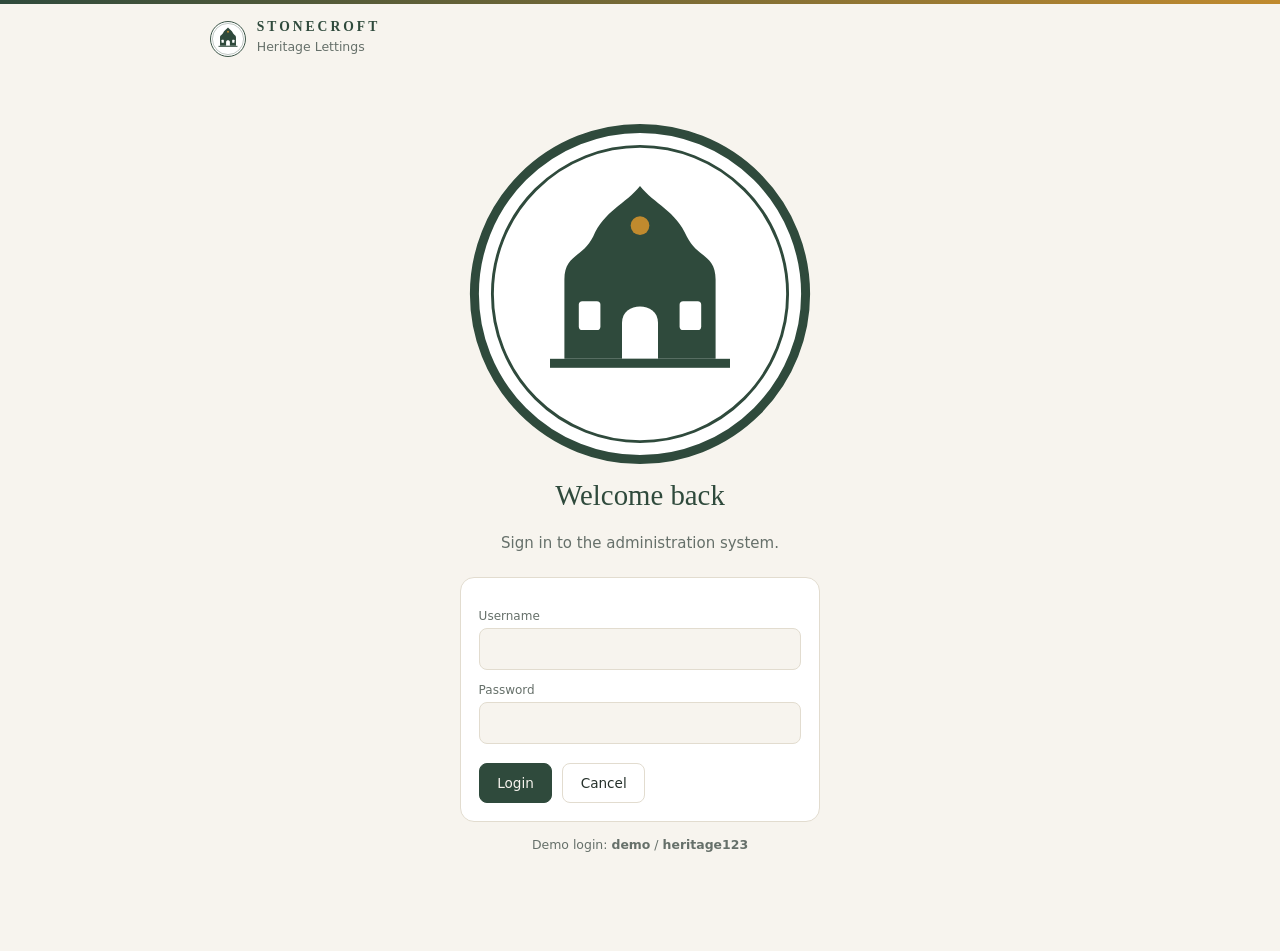
<file: stonecroft_admin_system (1).html>
<!DOCTYPE html>
<html lang="en">
<head>
<meta charset="UTF-8">
<meta name="viewport" content="width=device-width, initial-scale=1, viewport-fit=cover">
<title>Stonecroft Heritage Lettings — Administration System</title>
<style>
:root{--bg:#f7f4ee;--card:#fff;--line:#e2dccf;--text:#25302a;--muted:#66706a;--primary:#2f4a3c;--accent:#c08a2e;--ok:#5d8a6a;--warn:#c08a2e;--bad:#a8432f;color-scheme:light}
@media(prefers-color-scheme:dark){:root{--bg:#111915;--card:#19231d;--line:#2a3830;--text:#e8eee9;--muted:#93a198;--primary:#8dbd9d;--accent:#d9ab58;color-scheme:dark}}
*{box-sizing:border-box}[hidden],.hide{display:none!important}
body{margin:0;background:var(--bg);color:var(--text);font:15px/1.5 system-ui,-apple-system,"Segoe UI",sans-serif}
h1,h2{font-family:Georgia,"Times New Roman",serif;font-weight:normal;color:var(--primary);margin:0}
h1{font-size:1.8rem}h2{font-size:1.35rem}
.muted,small{color:var(--muted)}
header{display:flex;justify-content:space-between;align-items:center;flex-wrap:wrap;gap:.6rem;max-width:900px;margin:0 auto;padding:1rem 1.2rem 0}
.brand{display:flex;align-items:center;gap:.6rem}.brand b{font-family:Georgia,serif;letter-spacing:3px;text-transform:uppercase;font-size:.85rem;color:var(--primary);display:block;line-height:1.1}
.logo svg{width:100%;height:100%;display:block}.logo.sm{width:38px;height:38px}.logo.lg{width:96px;height:96px;margin:0 auto 1rem}.logo.md{width:44px;height:44px}
#steps{display:flex;gap:.3rem}#steps button{background:none;border:0;border-bottom:2px solid transparent;color:var(--muted);font:inherit;font-size:.85rem;padding:.3rem .6rem;cursor:pointer}
#steps button.on{color:var(--text);border-color:var(--accent)}
main{max-width:900px;margin:0 auto;padding:1.5rem 1.2rem 4rem}
.page{display:none;animation:fade .3s}.page.on{display:block}@keyframes fade{from{opacity:0;transform:translateY(6px)}to{opacity:1;transform:none}}
.pagehead{display:flex;justify-content:space-between;align-items:center;margin-bottom:1.2rem}
.card{background:var(--card);border:1px solid var(--line);border-radius:14px;padding:1.1rem}
.login{max-width:360px;margin:2rem auto;text-align:center}.login .card{text-align:left;margin-top:1.4rem}
label{display:block;font-size:.75rem;color:var(--muted);margin:.7rem 0 .2rem}
input,select,textarea{width:100%;padding:.55rem .7rem;border:1px solid var(--line);border-radius:8px;background:var(--bg);color:var(--text);font:inherit;font-size:.92rem}
input:focus,select:focus,textarea:focus{outline:2px solid var(--primary);outline-offset:-1px}
textarea{min-height:70px;resize:vertical}
.btn{font:inherit;font-size:.85rem;border-radius:8px;padding:.55rem 1.1rem;cursor:pointer;border:1px solid var(--line);background:none;color:var(--text)}
.btn.solid{background:var(--primary);border-color:var(--primary);color:var(--bg)}.btn:hover{opacity:.85}
.btns{display:flex;gap:.6rem;flex-wrap:wrap;margin-top:1.2rem}.btns .push{margin-left:auto}
.cols{display:grid;grid-template-columns:repeat(auto-fit,minmax(280px,1fr));gap:1rem}
.two{display:grid;grid-template-columns:1fr 1fr;gap:.7rem}
.cal{user-select:none}.calhead{display:flex;justify-content:space-between;align-items:center;margin-bottom:.4rem}
.calhead button{background:none;border:0;font-size:1.3rem;color:var(--primary);cursor:pointer;padding:0 .5rem}.calhead button:disabled{opacity:.25;cursor:default}
.calgrid{display:grid;grid-template-columns:repeat(7,1fr);gap:2px;text-align:center}.calgrid i{font-size:.7rem;color:var(--muted);font-style:normal}
.calgrid button{border:0;background:none;color:var(--text);border-radius:8px;padding:.35rem 0;cursor:pointer;font:inherit;font-size:.85rem}
.calgrid button:hover:not(:disabled){background:var(--line)}.calgrid button:disabled{opacity:.25;cursor:default}.calgrid button.on{background:var(--primary);color:var(--bg)}
.chips{display:flex;flex-wrap:wrap;gap:.4rem;margin-top:.5rem}.chips li{list-style:none;background:var(--bg);border:1px solid var(--line);border-radius:20px;padding:.15rem .3rem .15rem .7rem;font-size:.82rem}
.chips li button{background:none;border:0;color:var(--muted);cursor:pointer;font-size:1rem}
.row{display:flex;gap:.5rem}.row input{flex:1}
fieldset{border:1px solid var(--line);border-radius:10px;padding:.5rem .9rem .8rem;margin:.9rem 0 0}legend{font-size:.75rem;color:var(--muted);padding:0 .3rem}
fieldset label{display:flex;align-items:center;gap:.5rem;font-size:.9rem;color:var(--text);margin:.35rem 0 0}fieldset input{width:auto}
.stat{text-align:center}.stat small{display:block;margin-top:.5rem}
.lcd{display:inline-block;font:2.1rem "Courier New",ui-monospace,monospace;background:#16211b;color:#f0c674;padding:.3rem .9rem;border-radius:8px;letter-spacing:.14em;text-shadow:0 0 6px rgba(240,198,116,.4)}
.bar{height:10px;background:var(--line);border-radius:10px;overflow:hidden;margin:1rem 0 .3rem}.bar div{height:100%;width:0;background:var(--accent);transition:width .8s cubic-bezier(.22,1,.36,1)}
.dial{width:124px;height:124px;border-radius:50%;border:2px solid var(--line);background:var(--card);position:relative;margin:.3rem auto;touch-action:none;cursor:grab}.dial:focus{outline:2px solid var(--primary)}
.knob{position:absolute;inset:16px;border-radius:50%;background:linear-gradient(145deg,#fff,#e1e8e2);box-shadow:0 3px 8px rgba(0,0,0,.2);transition:transform .08s}
.knob::after{content:"";position:absolute;left:50%;top:6px;width:3px;height:16px;margin-left:-1.5px;background:var(--primary);border-radius:2px}
.tick{position:absolute;left:50%;top:50%;width:2px;height:6px;margin:-3px 0 0 -1px;background:var(--muted)}
.tabs{display:flex;gap:.4rem;flex-wrap:wrap;align-items:center;margin-bottom:.8rem}.tabs .btn.on{background:var(--text);color:var(--bg)}.tabs input{flex:1;min-width:160px}
table{width:100%;border-collapse:collapse;font-size:.86rem}th{text-align:left;font-weight:600;color:var(--muted);font-size:.72rem;text-transform:uppercase;letter-spacing:1px;border-bottom:1px solid var(--line);padding:.4rem .5rem}
td{padding:.55rem .5rem;border-bottom:1px solid var(--line)}tr:last-child td{border:0}td button{background:none;border:0;color:var(--muted);cursor:pointer;font-size:1.1rem}
.empty{text-align:center;color:var(--muted);padding:1.6rem;font-style:italic}
.wrap{overflow-x:auto}
#modal{position:fixed;inset:0;background:rgba(0,0,0,.4);display:none;align-items:center;justify-content:center;padding:1rem;z-index:9}#modal.on{display:flex}
#modal div{background:var(--card);border-radius:14px;padding:1.4rem;max-width:340px;width:100%;box-shadow:0 12px 40px rgba(0,0,0,.3)}#modal h2{margin-bottom:.4rem}#modal p{margin:0 0 1rem}
/* Finishing touches */
body::before{content:"";display:block;height:4px;background:linear-gradient(90deg,var(--primary),var(--accent))}
.pagehead h2::after{content:"";display:block;width:36px;height:2px;background:var(--accent);margin-top:.35rem}
.hint{font-size:.78rem;text-align:center;margin:.9rem 0 0}

body{padding-top:env(safe-area-inset-top,0px);padding-bottom:env(safe-area-inset-bottom,0px)}
</style>
</head>
<body>
<header>
  <div class="brand"><span class="logo sm"></span><div><b>Stonecroft</b><small>Heritage Lettings</small></div></div>
  <nav id="steps" class="hide"><button data-go="1">Register</button><button data-go="2">Enquiries</button><button data-go="3">Dashboard</button></nav>
</header>
<main>

<!-- PAGE 1: LOGIN -->
<section class="page on" id="p0">
  <div class="login">
    <span class="logo lg"></span>
    <h1>Welcome back</h1><p class="muted">Sign in to the administration system.</p>
    <div class="card">
      <label for="user">Username</label><input id="user" autocomplete="off">
      <label for="pass">Password</label><input id="pass" type="password">
      <div class="btns"><button class="btn solid" id="loginBtn">Login</button><button class="btn" id="cancelBtn">Cancel</button></div>
    </div>
    <p class="muted hint">Demo login: <b>demo</b> / <b>heritage123</b></p>
  </div>
</section>

<!-- PAGE 2: PROPERTY REGISTER -->
<section class="page" id="p1">
  <div class="pagehead"><h2>Property register</h2><span class="logo md"></span></div>
  <div class="cols">
    <div class="card">
      <label>Property name</label><input id="pName">
      <label>Address</label><input id="pAddr">
      <div class="two">
        <div><label>Heritage grade</label><select id="pGrade"><option>Grade I</option><option>Grade IIA</option><option>Grade IIB</option><option>Grade IIIC</option></select></div>
        <div><label>Style</label><select id="pStyle"><option>Cape Dutch</option><option>Victorian</option><option>Edwardian</option><option>Art Deco</option></select></div>
      </div>
      <label>Monthly rent (R)</label><input id="pRent" type="number" min="0" step="250" value="0">
      <label>Description</label><textarea id="pDesc" placeholder="Heritage features and condition…"></textarea>
    </div>
    <div class="card">
      <label style="margin-top:0">Available from</label>
      <div class="cal" id="cal"></div><small id="calOut"></small>
      <label>Standout features</label>
      <div class="row"><input id="fIn" placeholder="e.g. Yellowwood floors"><button class="btn" id="fAdd">Add</button></div>
      <ul class="chips" id="fList" style="padding:0;margin:.5rem 0 0"></ul>
    </div>
  </div>
  <div class="btns"><button class="btn solid" id="saveP">Save property</button><button class="btn" id="clearP">Clear form</button><button class="btn push" data-go="2">Next →</button></div>
</section>

<!-- PAGE 3: TENANT ENQUIRIES -->
<section class="page" id="p2">
  <div class="pagehead"><h2>Tenant enquiries</h2><span class="logo md"></span></div>
  <div class="cols">
    <div class="card">
      <label style="margin-top:0">Tenant name</label><input id="tName" placeholder="Full name">
      <label>Contact</label><input id="tContact" placeholder="Phone or email">
      <div class="two">
        <div><label>Viewing date &amp; time</label><input id="tWhen" type="datetime-local"></div>
        <div><label>Occupants</label><input id="tOcc" type="number" min="1" max="12" value="1"></div>
      </div>
    </div>
    <div class="card" style="padding-top:.4rem">
      <fieldset><legend>Move-in urgency</legend>
        <label><input type="radio" name="urg" value="Immediate">Immediate</label>
        <label><input type="radio" name="urg" value="Within 1 month" checked>Within 1 month</label>
        <label><input type="radio" name="urg" value="Within 3 months">Within 3 months</label></fieldset>
      <fieldset><legend>Desired amenities</legend>
        <label><input type="checkbox" value="Garden">Garden</label><label><input type="checkbox" value="Parking">Parking</label>
        <label><input type="checkbox" value="Pet-friendly">Pet-friendly</label><label><input type="checkbox" value="Furnished">Furnished</label></fieldset>
    </div>
  </div>
  <div class="btns"><button class="btn" data-go="1">← Back</button><button class="btn solid" id="bookT">Book viewing</button><button class="btn push" data-go="3">Next →</button></div>
</section>

<!-- PAGE 4: DASHBOARD -->
<section class="page" id="p3">
  <div class="pagehead"><h2>Dashboard &amp; reports</h2><span class="logo md"></span></div>
  <div class="cols" style="grid-template-columns:repeat(auto-fit,minmax(190px,1fr))">
    <div class="card stat"><div class="dial" id="dial" tabindex="0" role="slider" aria-valuemin="0" aria-valuemax="15"><div class="knob" id="knob"></div></div><small id="dialOut"></small></div>
    <div class="card stat"><span class="lcd" id="lcdCount">000</span><small>Properties under management</small></div>
    <div class="card stat"><span class="lcd" id="lcdClock">00:00:00</span><small>Current time</small></div>
    <div class="card stat"><b id="pctOut" style="font:2rem Georgia,serif;color:var(--primary)">0%</b><div class="bar"><div id="pctBar"></div></div><small>Viewing interest</small></div>
  </div>
  <div class="card" style="margin-top:1rem">
    <div class="tabs"><button class="btn on" data-tab="properties">Properties</button><button class="btn" data-tab="bookings">Viewings</button><input id="search" type="search" placeholder="Search…"></div>
    <div class="wrap"><table id="tbl"></table></div>
  </div>
  <div class="btns"><button class="btn" data-go="2">← Back</button><button class="btn" id="sample">Load sample data</button><button class="btn" id="export">Export report</button><button class="btn solid push" id="exitBtn">Sign out</button></div>
</section>
</main>

<div id="modal"><div><h2 id="mT"></h2><p id="mM"></p><button class="btn solid" id="mOk">OK</button></div></div>


<script>
// Demo login. Change these before using the app for anything real.
// (This check runs in the browser, so it is not real security.)
const USERNAME = "demo", PASSWORD = "heritage123";

const $ = s => document.querySelector(s), $$ = s => [...document.querySelectorAll(s)];
const esc = s => String(s ?? "").replace(/[&<>"]/g, c => ({"&":"&amp;","<":"&lt;",">":"&gt;",'"':"&quot;"}[c]));
let db = { properties: [], bookings: [] }, logged = false, features = [], tab = "properties";
try { const s = localStorage.getItem("stonecroft_v1"); if (s) db = JSON.parse(s); } catch (e) {}
const save = () => { try { localStorage.setItem("stonecroft_v1", JSON.stringify(db)); } catch (e) {} };

/* ---------- logo ---------- */
const LOGO = `<svg viewBox="0 0 100 100"><circle cx="50" cy="50" r="46" fill="var(--card)" stroke="var(--primary)" stroke-width="2.5"/><circle cx="50" cy="50" r="41" fill="none" stroke="var(--primary)" stroke-width=".8"/><path d="M29 68V46c0-7 5-6 8-12 3-7 9-9 13-14 4 5 10 7 13 14 3 6 8 5 8 12v22z" fill="var(--primary)"/><circle cx="50" cy="31" r="2.6" fill="var(--accent)"/><path d="M45 68V58c0-6 10-6 10 0v10z" fill="var(--card)"/><rect x="33" y="52" width="6" height="8" rx="1" fill="var(--card)"/><rect x="61" y="52" width="6" height="8" rx="1" fill="var(--card)"/><rect x="25" y="68" width="50" height="2.5" fill="var(--primary)"/></svg>`;
$$(".logo").forEach(e => e.innerHTML = LOGO);

/* ---------- modal (like a QMessageBox) ---------- */
let after = null;
function box(title, msg, cb) { $("#mT").textContent = title; $("#mM").textContent = msg; after = cb || null; $("#modal").classList.add("on"); $("#mOk").focus(); }
$("#mOk").onclick = () => { $("#modal").classList.remove("on"); if (after) { const f = after; after = null; f(); } };

/* ---------- page switching (like a QStackedWidget) ---------- */
function go(n) {
  if (n > 0 && !logged) return;
  $$(".page").forEach((p, i) => p.classList.toggle("on", i === n));
  $$("#steps button").forEach(b => b.classList.toggle("on", +b.dataset.go === n));
  if (n === 3) refreshDashboard();
  window.scrollTo(0, 0);
}
$$("[data-go]").forEach(b => b.addEventListener("click", () => go(+b.dataset.go)));

/* ---------- page 1: login ---------- */
$("#loginBtn").onclick = () => {
  if ($("#user").value.trim().toLowerCase() === USERNAME.toLowerCase() && $("#pass").value === PASSWORD) {
    logged = true; $("#steps").classList.remove("hide");
    $("#user").value = $("#pass").value = "";
    box("Login successful", "Welcome back to Stonecroft Heritage Lettings.", () => go(1));
  } else { box("Login failed", "Incorrect username or password. Please try again."); $("#pass").value = ""; }
};
$("#cancelBtn").onclick = () => { $("#user").value = $("#pass").value = ""; };
$("#pass").addEventListener("keydown", e => { if (e.key === "Enter") $("#loginBtn").click(); });

/* ---------- page 2: calendar ---------- */
const MONTHS = ["January","February","March","April","May","June","July","August","September","October","November","December"];
const today = new Date(); today.setHours(0, 0, 0, 0);
let cy = today.getFullYear(), cm = today.getMonth(), sel = new Date(today);
const fmt = d => d.toLocaleDateString("en-ZA", { day: "2-digit", month: "long", year: "numeric" });
function drawCal() {
  const start = (new Date(cy, cm, 1).getDay() + 6) % 7, days = new Date(cy, cm + 1, 0).getDate();
  let h = `<div class="calhead"><button type="button" id="cPrev" ${cy === today.getFullYear() && cm === today.getMonth() ? "disabled" : ""}>‹</button><b>${MONTHS[cm]} ${cy}</b><button type="button" id="cNext">›</button></div><div class="calgrid">`;
  h += ["Mo","Tu","We","Th","Fr","Sa","Su"].map(d => `<i>${d}</i>`).join("") + "<span></span>".repeat(start);
  for (let d = 1; d <= days; d++) {
    const dt = new Date(cy, cm, d);
    h += `<button type="button" data-d="${d}" class="${dt.getTime() === sel.getTime() ? "on" : ""}" ${dt < today ? "disabled" : ""}>${d}</button>`;
  }
  $("#cal").innerHTML = h + "</div>";
  $("#calOut").textContent = "Available from " + fmt(sel);
  $("#cPrev").onclick = () => { cm--; if (cm < 0) { cm = 11; cy--; } drawCal(); };
  $("#cNext").onclick = () => { cm++; if (cm > 11) { cm = 0; cy++; } drawCal(); };
  $$("#cal [data-d]").forEach(b => b.onclick = () => { sel = new Date(cy, cm, +b.dataset.d); drawCal(); });
}
drawCal();

/* ---------- page 2: features + save ---------- */
function drawFeatures() {
  $("#fList").innerHTML = features.map((f, i) => `<li>${esc(f)}<button type="button" data-i="${i}" title="Remove">×</button></li>`).join("");
  $$("#fList button").forEach(b => b.onclick = () => { features.splice(+b.dataset.i, 1); drawFeatures(); });
}
function addFeature() {
  const v = $("#fIn").value.trim();
  if (!v) return box("No feature entered", "Type a heritage feature (e.g. Yellowwood floors) before adding it.");
  features.push(v); $("#fIn").value = ""; drawFeatures(); $("#fIn").focus();
}
$("#fAdd").onclick = addFeature;
$("#fIn").addEventListener("keydown", e => { if (e.key === "Enter") addFeature(); });
function clearP() {
  ["#pName", "#pAddr", "#pDesc"].forEach(s => $(s).value = ""); $("#pRent").value = 0;
  $("#pGrade").selectedIndex = $("#pStyle").selectedIndex = 0; features = []; drawFeatures();
  sel = new Date(today); cy = today.getFullYear(); cm = today.getMonth(); drawCal();
}
$("#clearP").onclick = clearP;
$("#saveP").onclick = () => {
  const name = $("#pName").value.trim(), addr = $("#pAddr").value.trim();
  if (!name || !addr) return box("Missing information", "Please enter at least a property name and address.");
  db.properties.push({ name, address: addr, grade: $("#pGrade").value, style: $("#pStyle").value, rent: +$("#pRent").value || 0,
    available: sel.toISOString().slice(0, 10), description: $("#pDesc").value.trim(), features: [...features] });
  save(); clearP(); box("Property saved", `“${name}” has been added to the register.`);
};

/* ---------- page 3: bookings ---------- */
function setDefaultWhen() {
  const d = new Date(Date.now() + 864e5); d.setMinutes(0, 0, 0);
  const p = n => String(n).padStart(2, "0");
  const iso = x => `${x.getFullYear()}-${p(x.getMonth() + 1)}-${p(x.getDate())}T${p(x.getHours())}:${p(x.getMinutes())}`;
  $("#tWhen").min = iso(new Date()); $("#tWhen").value = iso(d);
}
setDefaultWhen();
$("#bookT").onclick = () => {
  const name = $("#tName").value.trim(), contact = $("#tContact").value.trim();
  if (!name || !contact) return box("Missing information", "Please enter a tenant name and a contact detail.");
  if (!$("#tWhen").value) return box("Missing information", "Please choose a viewing date and time.");
  db.bookings.push({ tenant: name, contact, viewing: $("#tWhen").value.replace("T", " "), occupants: +$("#tOcc").value || 1,
    urgency: $("input[name=urg]:checked").value, amenities: $$("fieldset input[type=checkbox]:checked").map(c => c.value).join(", ") || "None" });
  save(); $("#tName").value = $("#tContact").value = ""; $("#tOcc").value = 1;
  $$("fieldset input[type=checkbox]").forEach(c => c.checked = false); setDefaultWhen();
  box("Viewing booked", `Viewing booked for ${name}.`);
};

/* ---------- page 4: dial, LCDs, progress, table ---------- */
const dial = $("#dial"); let dv = 8, dragging = false;
for (let i = 0; i <= 15; i++) { const t = document.createElement("div"); t.className = "tick"; t.style.transform = `rotate(${-135 + i * 18}deg) translateY(-56px)`; dial.appendChild(t); }
function setDial(v) {
  dv = Math.max(0, Math.min(15, v));
  $("#knob").style.transform = `rotate(${-135 + dv * 18}deg)`;
  $("#dialOut").textContent = `Rent escalation: ${dv}%`; dial.setAttribute("aria-valuenow", dv);
}
function dialFrom(e) {
  const r = dial.getBoundingClientRect();
  let a = Math.atan2(e.clientX - (r.left + r.width / 2), -(e.clientY - (r.top + r.height / 2))) * 180 / Math.PI;
  setDial(Math.round((Math.max(-135, Math.min(135, a)) + 135) / 18));
}
dial.addEventListener("pointerdown", e => { dragging = true; dial.setPointerCapture(e.pointerId); dialFrom(e); });
dial.addEventListener("pointermove", e => { if (dragging) dialFrom(e); });
dial.addEventListener("pointerup", () => dragging = false);
dial.addEventListener("keydown", e => { if (e.key === "ArrowRight" || e.key === "ArrowUp") setDial(dv + 1); if (e.key === "ArrowLeft" || e.key === "ArrowDown") setDial(dv - 1); });
setDial(8);

setInterval(() => { $("#lcdClock").textContent = new Date().toTimeString().slice(0, 8); }, 1000);
$("#lcdClock").textContent = new Date().toTimeString().slice(0, 8);

const COLS = {
  properties: [["Name", "name"], ["Address", "address"], ["Grade", "grade"], ["Rent", p => "R" + p.rent.toLocaleString("en-ZA")], ["Available", "available"]],
  bookings: [["Tenant", "tenant"], ["Contact", "contact"], ["Viewing", "viewing"], ["Urgency", "urgency"], ["Occupants", "occupants"]]
};
function drawTable() {
  const cols = COLS[tab], q = $("#search").value.trim().toLowerCase();
  const rows = db[tab].map((r, i) => [r, i]).filter(([r]) => JSON.stringify(r).toLowerCase().includes(q));
  const cell = (c, r) => esc(typeof c[1] === "function" ? c[1](r) : r[c[1]]);
  $("#tbl").innerHTML = rows.length
    ? `<tr>${cols.map(c => `<th>${c[0]}</th>`).join("")}<th></th></tr>` + rows.map(([r, i]) =>
        `<tr>${cols.map(c => `<td>${cell(c, r)}</td>`).join("")}<td><button data-i="${i}" title="Remove">×</button></td></tr>`).join("")
    : `<tr><td class="empty">${db[tab].length ? "No matches." : "Nothing here yet."}</td></tr>`;
  $$("#tbl button").forEach(b => b.onclick = () => { if (confirm("Remove this entry?")) { db[tab].splice(+b.dataset.i, 1); save(); refreshDashboard(); } });
}
function refreshDashboard() {
  $("#lcdCount").textContent = String(db.properties.length).padStart(3, "0");
  const pct = db.properties.length ? Math.min(100, Math.round(db.bookings.length / db.properties.length * 100)) : 0;
  $("#pctOut").textContent = pct + "%"; $("#pctBar").style.width = pct + "%";
  drawTable();
}
$$("[data-tab]").forEach(b => b.onclick = () => { tab = b.dataset.tab; $$("[data-tab]").forEach(x => x.classList.toggle("on", x === b)); drawTable(); });
$("#search").addEventListener("input", drawTable);

$("#sample").onclick = () => {
  if (!db.properties.some(p => p.name === "Doornbosch Werf House")) db.properties.push(
    { name: "Doornbosch Werf House", address: "22 Dorp Street, Stellenbosch", grade: "Grade I", style: "Cape Dutch", rent: 24750, available: "2026-12-01", description: "Restored werf homestead.", features: ["Reed ceiling", "Teak shutters"] },
    { name: "The Tanner’s Row House", address: "9 Bree Street, Makhanda", grade: "Grade IIB", style: "Edwardian", rent: 11300, available: "2026-12-15", description: "Cast-iron balcony, stinkwood staircase.", features: ["Cast-iron balcony"] });
  if (!db.bookings.some(b => b.tenant === "Kagiso Mahlangu")) db.bookings.push(
    { tenant: "Kagiso Mahlangu", contact: "071 926 4408", viewing: "2026-12-03 10:00", occupants: 2, urgency: "Within 3 months", amenities: "Garden, Furnished" });
  save(); refreshDashboard();
};

$("#export").onclick = async () => {
  const L = ["STONECROFT HERITAGE LETTINGS — REPORT", "=".repeat(40), "", `Properties registered: ${db.properties.length}`,
    ...db.properties.map(p => `  - ${p.name} (${p.address}), ${p.grade}, R${p.rent}`), "", `Viewings booked: ${db.bookings.length}`,
    ...db.bookings.map(b => `  - ${b.tenant} on ${b.viewing} (${b.urgency})`), "", `Projected rent escalation: ${dv}%`, `Viewing interest: ${$("#pctOut").textContent}`];
  const text = L.join("\n");
  // On a shared link the viewer app handles saving; opened as a local file we download directly.
  let dl = null;
  try { dl = window.claude ? await window.claude.use("downloads") : null; } catch (e) {}
  if (dl) { try { await dl.save({ filename: "stonecroft_report.txt", data: text }); } catch (e) {} return; }
  const a = document.createElement("a");
  a.href = URL.createObjectURL(new Blob([text], { type: "text/plain" })); a.download = "stonecroft_report.txt"; a.click();
  URL.revokeObjectURL(a.href);
};
$("#exitBtn").onclick = () => { logged = false; $("#steps").classList.add("hide"); go(0); };
</script>
</body>
</html>
</file>
